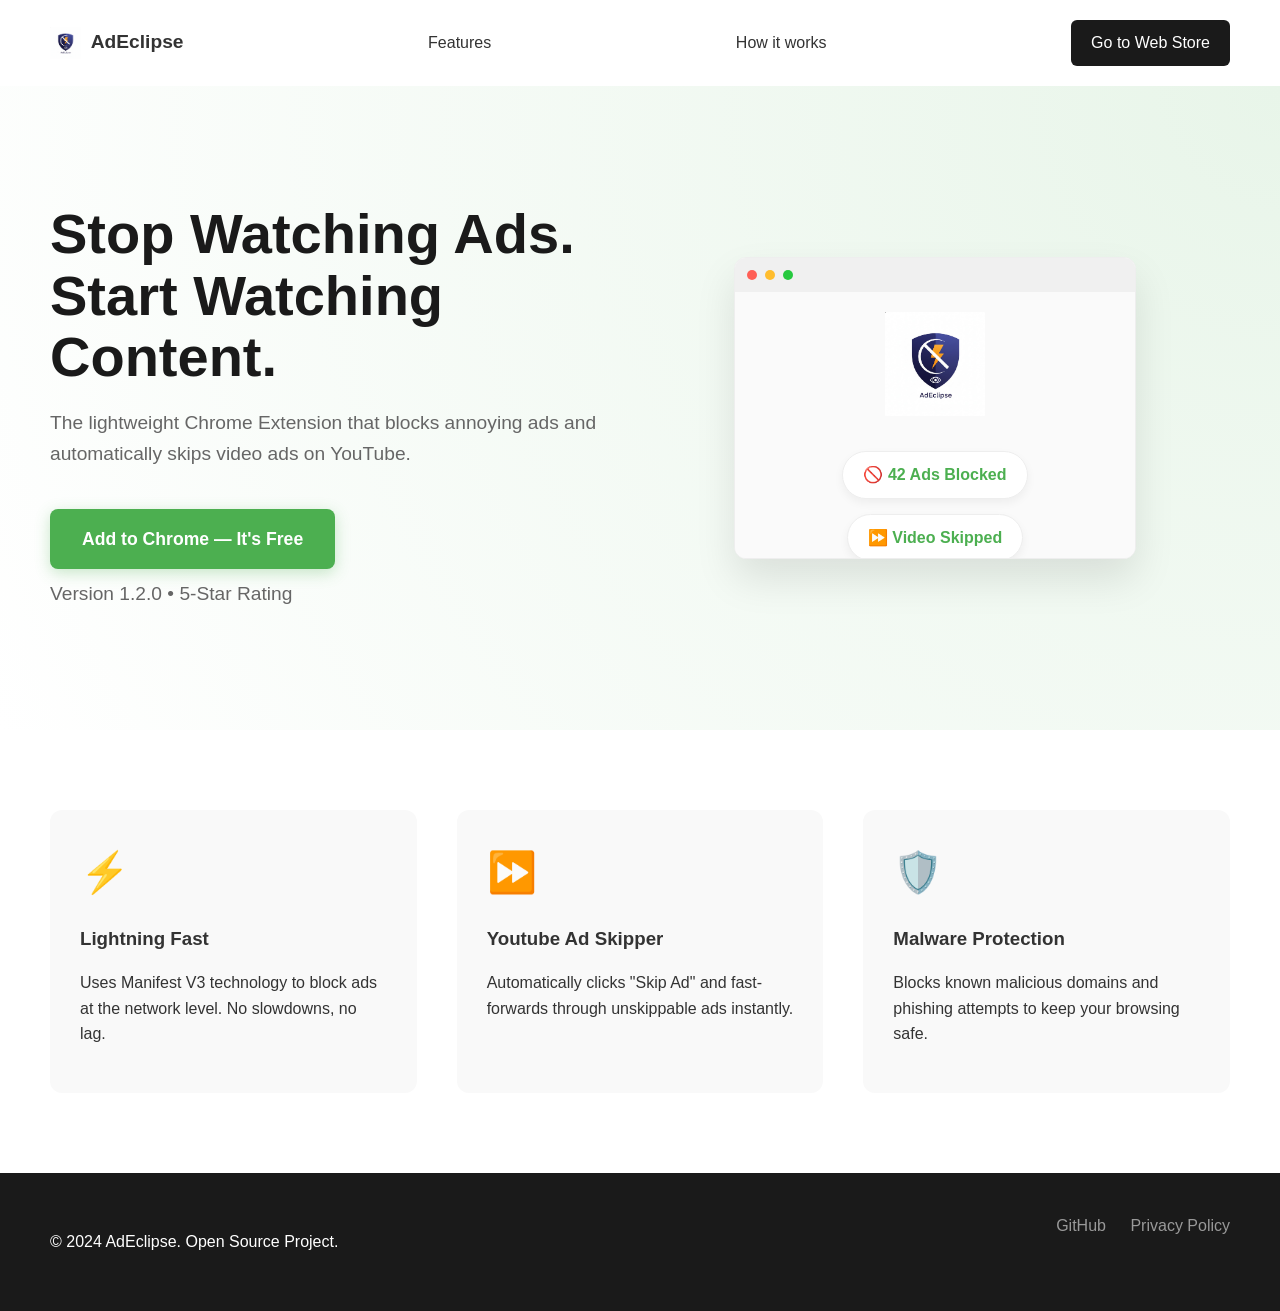
<file: docs/index.html>
<!DOCTYPE html>
<html lang="en">

<head>
    <meta charset="UTF-8">
    <meta name="viewport" content="width=device-width, initial-scale=1.0">
    <title>AdEclipse - Browse Faster, Watch Better</title>
    <link rel="stylesheet" href="style.css">
    <link rel="icon" type="image/png" href="favicon.png">
</head>

<body>
    <nav>
        <div class="logo">
            <img src="icon.png" alt="AdEclipse Logo">
            <span>AdEclipse</span>
        </div>
        <a href="#features">Features</a>
        <a href="#how-it-works">How it works</a>
        <a href="https://chrome.google.com/webstore/category/extensions" class="btn-nav">Go to Web Store</a>
    </nav>

    <header class="hero">
        <div class="hero-content">
            <h1>Stop Watching Ads.<br>Start Watching Content.</h1>
            <p>The lightweight Chrome Extension that blocks annoying ads and automatically skips video ads on YouTube.
            </p>
            <div class="cta-group">
                <a href="#" class="btn-primary" id="install-btn">Add to Chrome — It's Free</a>
                <p class="tiny-text">Version 1.2.0 • 5-Star Rating</p>
            </div>
        </div>
        <div class="hero-image">
            <div class="browser-mockup">
                <div class="mockup-header">
                    <span class="dot red"></span>
                    <span class="dot yellow"></span>
                    <span class="dot green"></span>
                </div>
                <!-- Placeholder for a screenshot you can add later -->
                <div class="mockup-body">
                    <img src="icon.png" width="100" style="margin-bottom: 20px;">
                    <div class="ad-blocked-badge">🚫 42 Ads Blocked</div>
                    <div class="video-skipped-badge">⏩ Video Skipped</div>
                </div>
            </div>
        </div>
    </header>

    <section id="features" class="features">
        <div class="feature-card">
            <div class="icon">⚡</div>
            <h3>Lightning Fast</h3>
            <p>Uses Manifest V3 technology to block ads at the network level. No slowdowns, no lag.</p>
        </div>
        <div class="feature-card">
            <div class="icon">⏩</div>
            <h3>Youtube Ad Skipper</h3>
            <p>Automatically clicks "Skip Ad" and fast-forwards through unskippable ads instantly.</p>
        </div>
        <div class="feature-card">
            <div class="icon">🛡️</div>
            <h3>Malware Protection</h3>
            <p>Blocks known malicious domains and phishing attempts to keep your browsing safe.</p>
        </div>
    </section>

    <footer>
        <p>&copy; 2024 AdEclipse. Open Source Project.</p>
        <div class="links">
            <a href="https://github.com/BadakalaYashwanth/AdEclipse-ads-Block-chrome-extensions">GitHub</a>
            <a href="#">Privacy Policy</a>
        </div>
    </footer>

    <script>
        // Once verified on the store, replace '#' with your store URL
        const STORE_URL = '#';
        document.getElementById('install-btn').href = STORE_URL;
    </script>
</body>

</html>
</file>
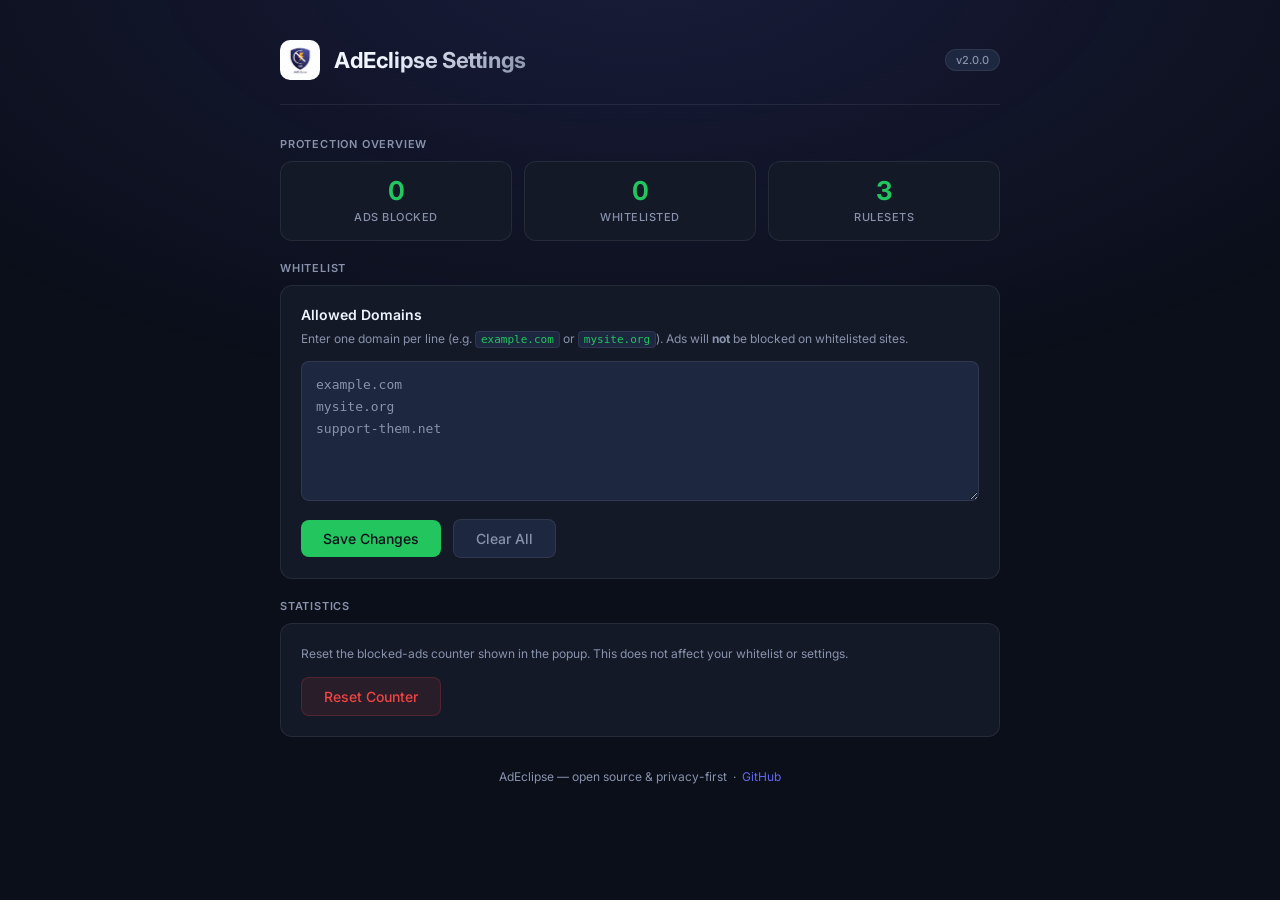
<file: options.html>
<!DOCTYPE html>
<html lang="en">
<head>
    <meta charset="UTF-8">
    <meta name="viewport" content="width=device-width, initial-scale=1.0">
    <title>AdEclipse Settings</title>
    <link rel="preconnect" href="https://fonts.googleapis.com">
    <link href="https://fonts.googleapis.com/css2?family=Inter:wght@400;500;600;700&display=swap" rel="stylesheet">
    <style>
        /* ── Design Tokens ── */
        :root {
            --green:      #22c55e;
            --green-dim:  #16a34a;
            --red:        #ef4444;
            --accent:     #6366f1;
            --bg:         #0b0f1a;
            --surface:    #141928;
            --surface-2:  #1e2740;
            --border:     rgba(255,255,255,0.08);
            --text:       #f0f4ff;
            --text-muted: #8892ab;
            --radius:     12px;
            --transition: 0.18s ease;
        }

        *, *::before, *::after { box-sizing: border-box; margin: 0; padding: 0; }

        body {
            font-family: "Inter", -apple-system, BlinkMacSystemFont, "Segoe UI", sans-serif;
            background: var(--bg);
            color: var(--text);
            min-height: 100vh;
            padding: 40px 20px;
            -webkit-font-smoothing: antialiased;
        }

        /* Radial glow */
        body::before {
            content: "";
            position: fixed;
            inset: 0;
            background: radial-gradient(ellipse 70% 50% at 50% -5%, rgba(99,102,241,0.15), transparent);
            pointer-events: none;
            z-index: 0;
        }

        /* ── Page Wrapper ── */
        .page {
            max-width: 720px;
            margin: 0 auto;
            position: relative;
            z-index: 1;
        }

        /* ── Page Header ── */
        .page-header {
            display: flex;
            align-items: center;
            gap: 14px;
            margin-bottom: 32px;
            padding-bottom: 24px;
            border-bottom: 1px solid var(--border);
        }

        .page-header img {
            width: 40px;
            height: 40px;
            border-radius: 10px;
        }

        .page-header h1 {
            font-size: 22px;
            font-weight: 700;
            letter-spacing: -0.4px;
            background: linear-gradient(135deg, #f0f4ff 30%, #8892ab);
            -webkit-background-clip: text;
            -webkit-text-fill-color: transparent;
            background-clip: text;
        }

        .page-header .version-badge {
            margin-left: auto;
            font-size: 11px;
            font-weight: 500;
            color: var(--text-muted);
            background: var(--surface-2);
            border: 1px solid var(--border);
            border-radius: 20px;
            padding: 3px 10px;
        }

        /* ── Section ── */
        section { margin-bottom: 20px; }

        .section-title {
            font-size: 11px;
            font-weight: 600;
            color: var(--text-muted);
            text-transform: uppercase;
            letter-spacing: 0.8px;
            margin-bottom: 10px;
        }

        /* ── Card ── */
        .card {
            background: var(--surface);
            border: 1px solid var(--border);
            border-radius: var(--radius);
            padding: 20px;
        }

        /* ── Stats Grid ── */
        .stats-grid {
            display: grid;
            grid-template-columns: repeat(3, 1fr);
            gap: 12px;
            margin-bottom: 20px;
        }

        .stat-box {
            background: var(--surface);
            border: 1px solid var(--border);
            border-radius: var(--radius);
            padding: 16px;
            text-align: center;
        }

        .stat-box .val {
            font-size: 26px;
            font-weight: 700;
            color: var(--green);
            letter-spacing: -1px;
            line-height: 1;
            font-variant-numeric: tabular-nums;
            margin-bottom: 6px;
        }

        .stat-box .lbl {
            font-size: 11px;
            font-weight: 500;
            color: var(--text-muted);
            text-transform: uppercase;
            letter-spacing: 0.5px;
        }

        /* ── Whitelist ── */
        label[for="whitelist-input"] {
            display: block;
            font-weight: 600;
            font-size: 14px;
            color: var(--text);
            margin-bottom: 6px;
        }

        .help-text {
            font-size: 12px;
            color: var(--text-muted);
            margin-bottom: 12px;
            line-height: 1.6;
        }

        .help-text code {
            background: var(--surface-2);
            border: 1px solid var(--border);
            border-radius: 4px;
            padding: 1px 5px;
            font-family: "Menlo", "Consolas", monospace;
            font-size: 11px;
            color: var(--green);
        }

        textarea#whitelist-input {
            width: 100%;
            padding: 12px 14px;
            background: var(--surface-2);
            border: 1px solid var(--border);
            border-radius: 8px;
            color: var(--text);
            font-family: "Menlo", "Consolas", monospace;
            font-size: 13px;
            line-height: 1.7;
            resize: vertical;
            min-height: 140px;
            transition: border-color var(--transition), box-shadow var(--transition);
            outline: none;
        }

        textarea#whitelist-input::placeholder { color: var(--text-muted); }

        textarea#whitelist-input:focus {
            border-color: var(--accent);
            box-shadow: 0 0 0 3px rgba(99,102,241,0.2);
        }

        /* ── Actions ── */
        .actions {
            display: flex;
            align-items: center;
            gap: 12px;
            margin-top: 14px;
            flex-wrap: wrap;
        }

        .btn {
            border: none;
            border-radius: 8px;
            cursor: pointer;
            font-family: inherit;
            font-size: 14px;
            font-weight: 500;
            padding: 10px 22px;
            transition: background var(--transition), transform var(--transition), box-shadow var(--transition);
        }

        .btn:active { transform: translateY(1px); }
        .btn:focus-visible { outline: 2px solid var(--accent); outline-offset: 2px; }

        .btn-primary {
            background: var(--green);
            color: #0b0f1a;
        }

        .btn-primary:hover {
            background: var(--green-dim);
            box-shadow: 0 4px 16px rgba(34,197,94,0.25);
        }

        .btn-secondary {
            background: var(--surface-2);
            color: var(--text-muted);
            border: 1px solid var(--border);
        }

        .btn-secondary:hover {
            background: #273150;
            color: var(--text);
            border-color: rgba(255,255,255,0.15);
        }

        .btn-danger {
            background: rgba(239,68,68,0.1);
            color: var(--red);
            border: 1px solid rgba(239,68,68,0.2);
        }

        .btn-danger:hover {
            background: rgba(239,68,68,0.18);
        }

        /* ── Status Message ── */
        .status-msg {
            font-size: 13px;
            font-weight: 500;
            opacity: 0;
            transform: translateY(4px);
            transition: opacity 0.25s ease, transform 0.25s ease;
        }

        .status-msg.show {
            opacity: 1;
            transform: translateY(0);
        }

        .status-msg.success { color: var(--green); }
        .status-msg.error   { color: var(--red); }

        /* ── Footer ── */
        .page-footer {
            margin-top: 32px;
            text-align: center;
            font-size: 12px;
            color: var(--text-muted);
        }

        .page-footer a {
            color: var(--accent);
            text-decoration: none;
        }

        .page-footer a:hover { text-decoration: underline; }
    </style>
</head>
<body>
<div class="page">

    <!-- Page Header -->
    <div class="page-header">
        <img src="icons/icon48.png" alt="AdEclipse logo">
        <h1>AdEclipse Settings</h1>
        <span class="version-badge">v2.0.0</span>
    </div>

    <!-- Stats -->
    <section>
        <div class="section-title">Protection Overview</div>
        <div class="stats-grid">
            <div class="stat-box">
                <div class="val" id="stat-total">0</div>
                <div class="lbl">Ads Blocked</div>
            </div>
            <div class="stat-box">
                <div class="val" id="stat-whitelist">0</div>
                <div class="lbl">Whitelisted</div>
            </div>
            <div class="stat-box">
                <div class="val" id="stat-rulesets">3</div>
                <div class="lbl">Rulesets</div>
            </div>
        </div>
    </section>

    <!-- Whitelist -->
    <section>
        <div class="section-title">Whitelist</div>
        <div class="card">
            <label for="whitelist-input">Allowed Domains</label>
            <p class="help-text">
                Enter one domain per line (e.g. <code>example.com</code> or <code>mysite.org</code>).
                Ads will <strong>not</strong> be blocked on whitelisted sites.
            </p>
            <textarea id="whitelist-input" placeholder="example.com&#10;mysite.org&#10;support-them.net" spellcheck="false"></textarea>
            <div class="actions">
                <button class="btn btn-primary" id="save-btn">Save Changes</button>
                <button class="btn btn-secondary" id="clear-btn">Clear All</button>
                <span class="status-msg" id="save-status" role="status" aria-live="polite"></span>
            </div>
        </div>
    </section>

    <!-- Danger Zone -->
    <section>
        <div class="section-title">Statistics</div>
        <div class="card">
            <p class="help-text" style="margin-bottom: 14px;">
                Reset the blocked-ads counter shown in the popup. This does not affect your whitelist or settings.
            </p>
            <div class="actions">
                <button class="btn btn-danger" id="reset-stats">Reset Counter</button>
            </div>
        </div>
    </section>

    <div class="page-footer">
        AdEclipse &mdash; open source &amp; privacy-first &nbsp;·&nbsp;
        <a href="https://github.com/BadakalaYashwanth/AdEclipse-ads-Block-chrome-extensions" target="_blank" rel="noopener">GitHub</a>
    </div>

</div>
<script src="options.js"></script>
</body>
</html>
</file>
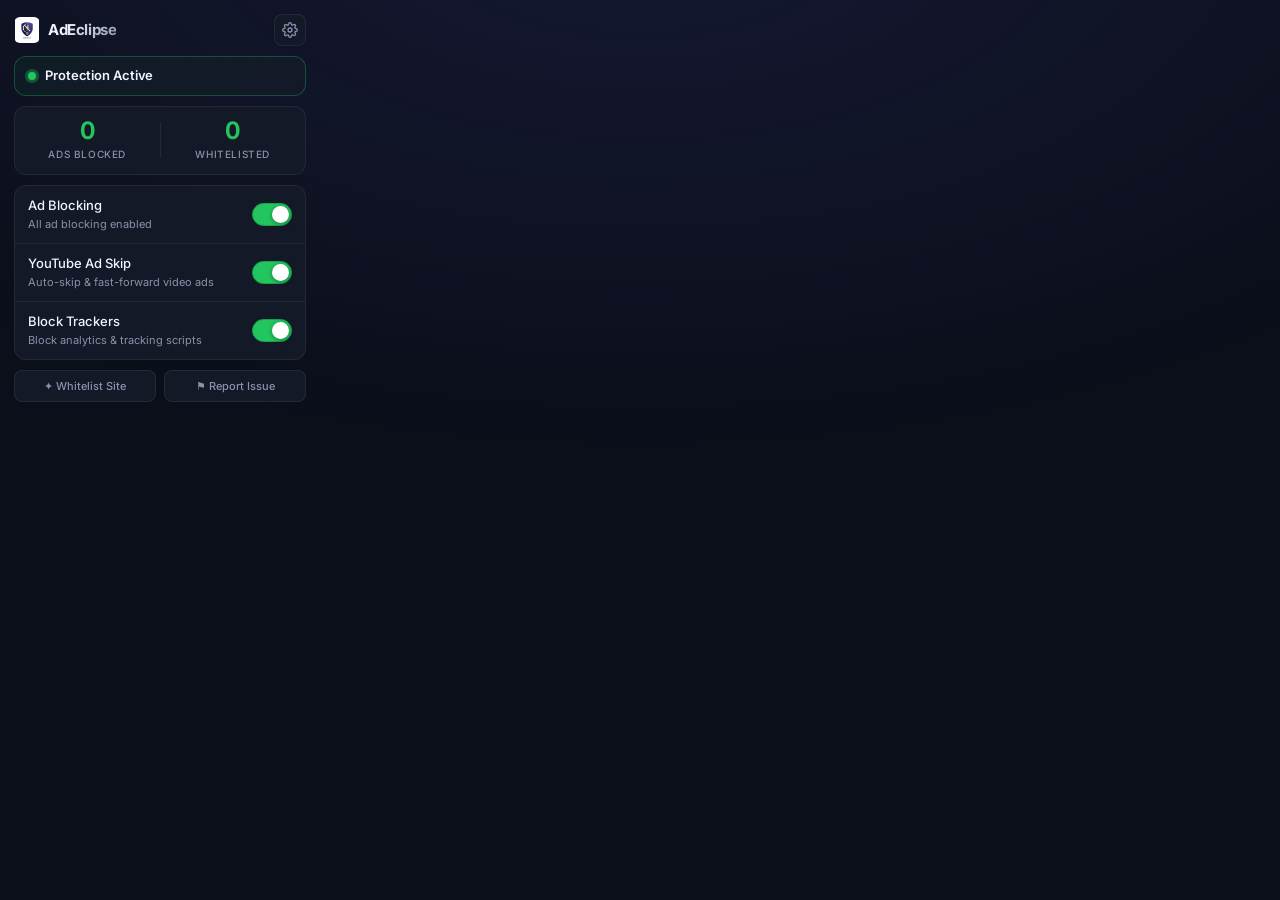
<file: popup.html>
<!DOCTYPE html>
<html lang="en">
<head>
    <meta charset="UTF-8">
    <meta name="viewport" content="width=device-width, initial-scale=1.0">
    <title>AdEclipse</title>
    <link rel="preconnect" href="https://fonts.googleapis.com">
    <link href="https://fonts.googleapis.com/css2?family=Inter:wght@400;500;600;700&display=swap" rel="stylesheet">
    <link rel="stylesheet" href="popup.css">
</head>
<body>
    <div class="container">

        <!-- ── Header ── -->
        <header>
            <div class="logo-area">
                <img src="icons/icon48.png" alt="AdEclipse logo" class="logo" id="logo_img">
                <span class="logo-text">AdEclipse</span>
            </div>
            <button id="settings-btn" class="icon-btn" title="Open Settings" aria-label="Settings">
                <svg width="16" height="16" viewBox="0 0 24 24" fill="none" stroke="currentColor" stroke-width="2" stroke-linecap="round" stroke-linejoin="round">
                    <circle cx="12" cy="12" r="3"/>
                    <path d="M19.4 15a1.65 1.65 0 0 0 .33 1.82l.06.06a2 2 0 0 1-2.83 2.83l-.06-.06a1.65 1.65 0 0 0-1.82-.33 1.65 1.65 0 0 0-1 1.51V21a2 2 0 0 1-4 0v-.09A1.65 1.65 0 0 0 9 19.4a1.65 1.65 0 0 0-1.82.33l-.06.06a2 2 0 0 1-2.83-2.83l.06-.06A1.65 1.65 0 0 0 4.68 15a1.65 1.65 0 0 0-1.51-1H3a2 2 0 0 1 0-4h.09A1.65 1.65 0 0 0 4.6 9a1.65 1.65 0 0 0-.33-1.82l-.06-.06a2 2 0 0 1 2.83-2.83l.06.06A1.65 1.65 0 0 0 9 4.68a1.65 1.65 0 0 0 1-1.51V3a2 2 0 0 1 4 0v.09a1.65 1.65 0 0 0 1 1.51 1.65 1.65 0 0 0 1.82-.33l.06-.06a2 2 0 0 1 2.83 2.83l-.06.06A1.65 1.65 0 0 0 19.4 9a1.65 1.65 0 0 0 1.51 1H21a2 2 0 0 1 0 4h-.09a1.65 1.65 0 0 0-1.51 1z"/>
                </svg>
            </button>
        </header>

        <!-- ── Status Banner ── -->
        <div class="status-banner active" id="status-banner">
            <span class="status-indicator" id="status-indicator"></span>
            <span id="status-label">Protection Active</span>
        </div>

        <!-- ── Stats ── -->
        <div class="stats-row">
            <div class="stat-card">
                <div class="stat-value" id="blocked-count">0</div>
                <div class="stat-label">Ads Blocked</div>
            </div>
            <div class="stat-divider"></div>
            <div class="stat-card">
                <div class="stat-value" id="whitelist-count">0</div>
                <div class="stat-label">Whitelisted</div>
            </div>
        </div>

        <!-- ── Toggles ── -->
        <div class="toggles">
            <div class="toggle-row">
                <div>
                    <div class="toggle-title">Ad Blocking</div>
                    <div class="toggle-desc" id="toggle-enabled-desc">All ad blocking enabled</div>
                </div>
                <label class="switch" aria-label="Toggle ad blocking">
                    <input type="checkbox" id="toggle-enabled" checked>
                    <span class="slider"></span>
                </label>
            </div>

            <div class="toggle-row">
                <div>
                    <div class="toggle-title">YouTube Ad Skip</div>
                    <div class="toggle-desc">Auto-skip & fast-forward video ads</div>
                </div>
                <label class="switch" aria-label="Toggle YouTube ad skipping">
                    <input type="checkbox" id="toggle-youtube" checked>
                    <span class="slider"></span>
                </label>
            </div>

            <div class="toggle-row">
                <div>
                    <div class="toggle-title">Block Trackers</div>
                    <div class="toggle-desc">Block analytics & tracking scripts</div>
                </div>
                <label class="switch" aria-label="Toggle tracker blocking">
                    <input type="checkbox" id="toggle-trackers" checked>
                    <span class="slider"></span>
                </label>
            </div>
        </div>

        <!-- ── Footer Actions ── -->
        <footer>
            <button class="text-btn" id="whitelist-btn" title="Whitelist the current site">
                ✦ Whitelist Site
            </button>
            <button class="text-btn" id="report-btn" title="Report a missed ad or bug">
                ⚑ Report Issue
            </button>
        </footer>

    </div>
    <script src="popup.js"></script>
</body>
</html>
</file>
<file: docs/style.css>
:root {
    --primary: #4CAF50;
    --dark: #1a1a1a;
    --light: #f4f4f4;
    --text: #333;
}

body {
    margin: 0;
    font-family: -apple-system, BlinkMacSystemFont, 'Segoe UI', Roboto, sans-serif;
    color: var(--text);
    line-height: 1.6;
}

nav {
    display: flex;
    justify-content: space-between;
    align-items: center;
    padding: 20px 50px;
    background: white;
    box-shadow: 0 2px 10px rgba(0, 0, 0, 0.05);
}

.logo {
    display: flex;
    align-items: center;
    gap: 10px;
    font-weight: bold;
    font-size: 1.2rem;
}

.logo img {
    height: 32px;
}

nav a {
    text-decoration: none;
    color: var(--text);
    margin-left: 20px;
    font-weight: 500;
}

.btn-nav {
    background: var(--dark);
    color: white;
    padding: 10px 20px;
    border-radius: 6px;
    transition: transform 0.2s;
}

.btn-nav:hover {
    transform: translateY(-2px);
}

.hero {
    display: flex;
    align-items: center;
    padding: 80px 50px;
    background: radial-gradient(circle at top right, #e8f5e9, #ffffff);
    min-height: 400px;
}

.hero-content {
    flex: 1;
    max-width: 600px;
}

.hero h1 {
    font-size: 3.5rem;
    line-height: 1.1;
    margin-bottom: 20px;
    color: var(--dark);
}

.hero p {
    font-size: 1.2rem;
    color: #666;
    margin-bottom: 40px;
}

.btn-primary {
    display: inline-block;
    background: var(--primary);
    color: white;
    padding: 16px 32px;
    border-radius: 8px;
    text-decoration: none;
    font-weight: bold;
    font-size: 1.1rem;
    box-shadow: 0 4px 15px rgba(76, 175, 80, 0.3);
    transition: transform 0.2s;
}

.btn-primary:hover {
    transform: translateY(-2px);
}

.tiny-text {
    font-size: 0.9rem;
    color: #888;
    margin-top: 10px;
}

.hero-image {
    flex: 1;
    display: flex;
    justify-content: center;
}

.browser-mockup {
    width: 400px;
    height: 300px;
    background: white;
    border-radius: 12px;
    box-shadow: 0 20px 40px rgba(0, 0, 0, 0.1);
    border: 1px solid #eee;
    overflow: hidden;
    position: relative;
    display: flex;
    flex-direction: column;
}

.mockup-header {
    background: #f0f0f0;
    padding: 12px;
    display: flex;
    gap: 8px;
    flex-shrink: 0;
}

.dot {
    width: 10px;
    height: 10px;
    border-radius: 50%;
}

.red {
    background: #ff5f56;
}

.yellow {
    background: #ffbd2e;
}

.green {
    background: #27c93f;
}

.mockup-body {
    padding: 20px;
    display: flex;
    flex-direction: column;
    gap: 15px;
    align-items: center;
    justify-content: center;
    height: 100%;
    background: #fafafa;
}

.ad-blocked-badge,
.video-skipped-badge {
    background: white;
    padding: 10px 20px;
    border-radius: 30px;
    box-shadow: 0 4px 10px rgba(0, 0, 0, 0.05);
    font-weight: 600;
    color: var(--primary);
    border: 1px solid #eee;
}

.features {
    display: flex;
    padding: 80px 50px;
    gap: 40px;
    background: white;
}

.feature-card {
    flex: 1;
    padding: 30px;
    border-radius: 12px;
    background: #f9f9f9;
    transition: transform 0.2s;
}

.feature-card:hover {
    transform: translateY(-5px);
}

.icon {
    font-size: 2.5rem;
    margin-bottom: 20px;
}

h3 {
    margin-bottom: 10px;
}

footer {
    padding: 40px 50px;
    background: var(--dark);
    color: white;
    display: flex;
    justify-content: space-between;
}

footer a {
    color: #999;
    text-decoration: none;
    margin-left: 20px;
}

footer a:hover {
    color: white;
}

@media (max-width: 768px) {
    .hero {
        flex-direction: column;
        text-align: center;
    }

    .features {
        flex-direction: column;
    }

    nav {
        padding: 20px;
    }
}
</file>
<file: popup.css>
/* ============================================================
   popup.css — AdEclipse v2 Popup Styles
   Dark glassmorphism design system
   ============================================================ */

@import url('https://fonts.googleapis.com/css2?family=Inter:wght@400;500;600;700&display=swap');

/* ── Design Tokens ────────────────────────────────────────── */
:root {
    --green:        #22c55e;
    --green-glow:   rgba(34, 197, 94, 0.35);
    --green-dim:    #16a34a;
    --red:          #ef4444;
    --red-glow:     rgba(239, 68, 68, 0.35);
    --accent:       #6366f1;
    --accent-glow:  rgba(99, 102, 241, 0.25);

    --bg:           #0b0f1a;
    --surface:      #141928;
    --surface-2:    #1e2740;
    --surface-3:    #273150;
    --border:       rgba(255, 255, 255, 0.07);
    --border-hover: rgba(255, 255, 255, 0.14);

    --text:         #f0f4ff;
    --text-muted:   #8892ab;
    --text-dim:     #4e5a72;

    --radius-sm:    8px;
    --radius:       12px;
    --radius-lg:    16px;
    --transition:   0.18s ease;

    --popup-width:  320px;
}

/* ── Reset ────────────────────────────────────────────────── */
*, *::before, *::after {
    box-sizing: border-box;
    margin: 0;
    padding: 0;
}

/* ── Base ─────────────────────────────────────────────────── */
body {
    width: var(--popup-width);
    min-height: 260px;
    background: var(--bg);
    color: var(--text);
    font-family: "Inter", -apple-system, BlinkMacSystemFont, "Segoe UI", sans-serif;
    font-size: 13px;
    line-height: 1.5;
    -webkit-font-smoothing: antialiased;
    overflow: hidden;
}

/* Subtle radial glow behind popup */
body::before {
    content: "";
    position: fixed;
    inset: 0;
    background: radial-gradient(ellipse 80% 60% at 50% -10%, rgba(99,102,241,0.12), transparent);
    pointer-events: none;
}

/* ── Layout ───────────────────────────────────────────────── */
.container {
    position: relative;
    padding: 14px 14px 12px;
    display: flex;
    flex-direction: column;
    gap: 10px;
}

/* ── Header ───────────────────────────────────────────────── */
header {
    display: flex;
    align-items: center;
    justify-content: space-between;
}

.logo-area {
    display: flex;
    align-items: center;
    gap: 8px;
}

.logo {
    width: 26px;
    height: 26px;
    border-radius: 6px;
    object-fit: contain;
}

.logo-text {
    font-size: 15px;
    font-weight: 700;
    letter-spacing: -0.4px;
    background: linear-gradient(135deg, #f0f4ff 30%, #8892ab);
    -webkit-background-clip: text;
    -webkit-text-fill-color: transparent;
    background-clip: text;
}

.icon-btn {
    background: var(--surface);
    border: 1px solid var(--border);
    border-radius: var(--radius-sm);
    color: var(--text-muted);
    cursor: pointer;
    width: 32px;
    height: 32px;
    display: flex;
    align-items: center;
    justify-content: center;
    transition: color var(--transition), background var(--transition), border-color var(--transition);
    flex-shrink: 0;
}

.icon-btn:hover {
    background: var(--surface-2);
    border-color: var(--border-hover);
    color: var(--text);
}

.icon-btn:focus-visible {
    outline: 2px solid var(--accent);
    outline-offset: 2px;
}

/* ── Status Banner ────────────────────────────────────────── */
.status-banner {
    background: var(--surface);
    border: 1px solid var(--border);
    border-radius: var(--radius);
    padding: 9px 13px;
    display: flex;
    align-items: center;
    gap: 9px;
    transition: border-color var(--transition), background var(--transition);
}

.status-banner.active {
    border-color: rgba(34, 197, 94, 0.3);
    background: linear-gradient(135deg, rgba(34,197,94,0.06) 0%, var(--surface) 100%);
}

.status-banner.paused {
    border-color: rgba(239, 68, 68, 0.3);
    background: linear-gradient(135deg, rgba(239,68,68,0.06) 0%, var(--surface) 100%);
}

.status-indicator {
    width: 8px;
    height: 8px;
    border-radius: 50%;
    background: var(--green);
    box-shadow: 0 0 0 3px var(--green-glow);
    flex-shrink: 0;
    transition: background var(--transition), box-shadow var(--transition);
    /* Pulse animation */
    animation: pulse-green 2.5s ease-in-out infinite;
}

.status-indicator.paused {
    background: var(--red);
    box-shadow: 0 0 0 3px var(--red-glow);
    animation: none;
}

@keyframes pulse-green {
    0%, 100% { box-shadow: 0 0 0 3px var(--green-glow); }
    50%       { box-shadow: 0 0 0 6px rgba(34,197,94,0.1); }
}

#status-label {
    font-size: 13px;
    font-weight: 600;
    color: var(--text);
    letter-spacing: -0.1px;
}

/* ── Stats Row ────────────────────────────────────────────── */
.stats-row {
    background: var(--surface);
    border: 1px solid var(--border);
    border-radius: var(--radius);
    display: flex;
    align-items: center;
    padding: 10px 0;
}

.stat-card {
    flex: 1;
    text-align: center;
    padding: 2px 12px;
}

.stat-value {
    font-size: 24px;
    font-weight: 700;
    color: var(--green);
    letter-spacing: -1px;
    line-height: 1;
    margin-bottom: 4px;
    transition: color var(--transition);
    font-variant-numeric: tabular-nums;
}

.stat-label {
    font-size: 10px;
    font-weight: 500;
    color: var(--text-muted);
    text-transform: uppercase;
    letter-spacing: 0.6px;
}

.stat-divider {
    width: 1px;
    height: 36px;
    background: var(--border);
    flex-shrink: 0;
}

/* ── Toggle Section ───────────────────────────────────────── */
.toggles {
    background: var(--surface);
    border: 1px solid var(--border);
    border-radius: var(--radius);
    overflow: hidden;
}

.toggle-row {
    display: flex;
    align-items: center;
    justify-content: space-between;
    padding: 10px 13px;
    border-bottom: 1px solid var(--border);
    gap: 8px;
    transition: background var(--transition);
}

.toggle-row:last-child { border-bottom: none; }

.toggle-row:hover { background: rgba(255,255,255,0.025); }

.toggle-title {
    font-size: 13px;
    font-weight: 500;
    color: var(--text);
    margin-bottom: 1px;
}

.toggle-desc {
    font-size: 11px;
    color: var(--text-muted);
    transition: color var(--transition);
}

/* ── Toggle Switch ────────────────────────────────────────── */
.switch {
    position: relative;
    display: inline-block;
    width: 40px;
    height: 23px;
    flex-shrink: 0;
    cursor: pointer;
}

.switch input {
    opacity: 0;
    width: 0;
    height: 0;
}

.slider {
    position: absolute;
    inset: 0;
    background: var(--surface-3);
    border-radius: 23px;
    transition: background var(--transition);
    border: 1px solid var(--border);
}

.slider::before {
    content: "";
    position: absolute;
    width: 17px;
    height: 17px;
    left: 2px;
    top: 2px;
    background: white;
    border-radius: 50%;
    transition: transform 0.2s cubic-bezier(0.34, 1.56, 0.64, 1);
    box-shadow: 0 1px 4px rgba(0,0,0,0.4);
}

input:checked + .slider {
    background: var(--green);
    border-color: var(--green-dim);
}

input:checked + .slider::before {
    transform: translateX(17px);
}

input:focus-visible + .slider {
    outline: 2px solid var(--accent);
    outline-offset: 2px;
}

/* ── Footer ───────────────────────────────────────────────── */
footer {
    display: flex;
    gap: 8px;
}

.text-btn {
    flex: 1;
    background: var(--surface);
    border: 1px solid var(--border);
    border-radius: var(--radius-sm);
    color: var(--text-muted);
    cursor: pointer;
    font-family: inherit;
    font-size: 11px;
    font-weight: 500;
    padding: 8px 6px;
    text-align: center;
    transition: color var(--transition), background var(--transition), border-color var(--transition);
    white-space: nowrap;
    overflow: hidden;
    text-overflow: ellipsis;
}

.text-btn:hover {
    background: var(--surface-2);
    color: var(--text);
    border-color: var(--border-hover);
}

.text-btn:focus-visible {
    outline: 2px solid var(--accent);
    outline-offset: 2px;
}

.text-btn:active {
    transform: translateY(1px);
}
</file>
